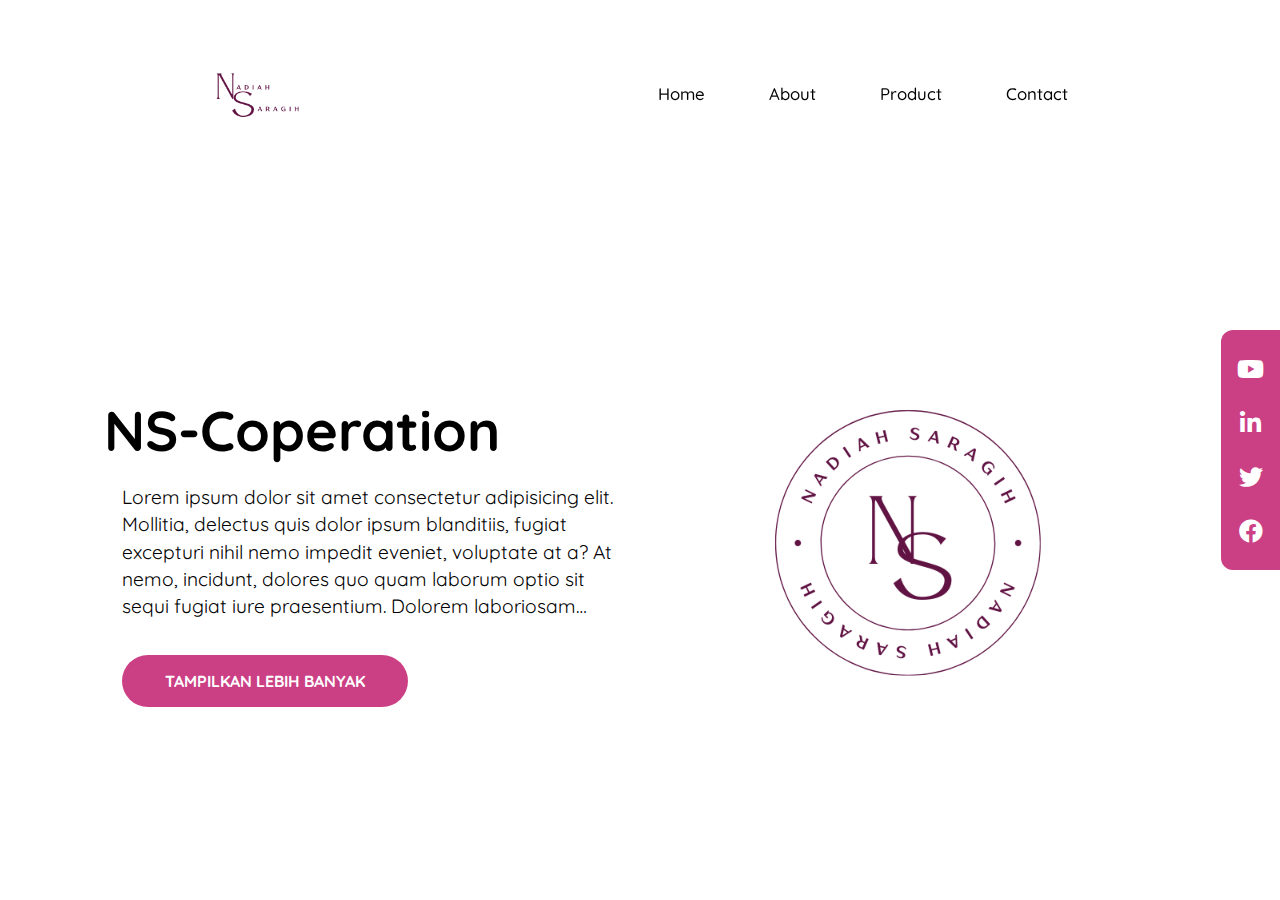
<file: index.html>
<!DOCTYPE html>
<html>
  <head>
    <meta charset="utf-8" />
    <meta name="viewport" content="width=device-width, initial-scale=1.0" />
    <title>Web E-Code</title>
    <!-- My Own CSS -->
    <link rel="stylesheet" href="style.css" />
    <!-- Fonts -->
    <link rel="preconnect" href="https://fonts.googleapis.com" />
    <link rel="preconnect" href="https://fonts.gstatic.com" crossorigin />
    <link
      href="https://fonts.googleapis.com/css2?family=Quicksand:wght@500;700&display=swap"
      rel="stylesheet"
    />
    <!-- Font Awesome 5.15.4 -->
    <link
      rel="stylesheet"
      href="https://cdnjs.cloudflare.com/ajax/libs/font-awesome/5.15.4/css/all.min.css"
      integrity="sha512-1ycn6IcaQQ40/MKBW2W4Rhis/DbILU74C1vSrLJxCq57o941Ym01SwNsOMqvEBFlcgUa6xLiPY/NS5R+E6ztJQ=="
      crossorigin="anonymous"
      referrerpolicy="no-referrer"
    />
  </head>
  <body>
    <header class="navbar-container">
      <div class="logo">
        <img src="NS LOGO LONG.png" alt="E-Code" />
      </div>
      <nav class="nav-list">
        <ul>
          <li><a href="#">Home</a></li>
          <li><a href="#">About</a></li>
          <li><a href="#">Product</a></li>
          <li><a href="#">Contact</a></li>
        </ul>
      </nav>
    </header>
    <main>
      
      <div class="content">
        <div class="content-description">
          <h1 class="title">NS-Coperation</h1>
          <div id="textContainer" class="collapsed">
          <p id="text">Lorem ipsum dolor sit amet consectetur adipisicing elit. Mollitia, delectus quis dolor ipsum blanditiis, fugiat excepturi nihil nemo impedit eveniet, voluptate at a? At nemo, incidunt, dolores quo quam laborum optio sit sequi fugiat iure praesentium. Dolorem laboriosam unde iste maiores totam neque minus non, id placeat nesciunt atque amet reiciendis impedit odio voluptates eum aliquam molestiae iusto obcaecati saepe nulla eveniet ut? Quidem veniam at blanditiis alias assumenda minima, minus fuga porro quasi velit impedit, praesentium eos excepturi nobis?
          </p>
          <button id="toggleButton" onclick="toggleText()">Tampilkan lebih banyak</button>
          </div>
        </div>
        <div class="content-image">
          <img src="NS LOGO.png" alt="E-Code" />
        </div>
      </div>
      <aside>
        <div class="social-media">
          <ul>
            <li>
              <a href="#"><i class="fab fa-youtube"></i></a>
            </li>
            <li>
              <a href="#"><i class="fab fa-linkedin-in"></i></a>
            </li>
            <li>
              <a href="#"><i class="fab fa-twitter"></i></a>
            </li>
            <li>
              <a href="#"><i class="fab fa-facebook"></i></a>
            </li>
          </ul>
        </div>
      </aside>
    </main>
  <script>
  function toggleText() {
    const textContainer = document.getElementById('textContainer');
    const toggleButton = document.getElementById('toggleButton');

    if (textContainer.classList.contains('collapsed')) {
        textContainer.classList.remove('collapsed');
        textContainer.classList.add('expanded');
        toggleButton.innerText = 'Tampilkan lebih sedikit';
    } else {
        textContainer.classList.remove('expanded');
        textContainer.classList.add('collapsed');
        toggleButton.innerText = 'Tampilkan lebih banyak';
    }
}
  
  </script>

  </body>
</html>
</file>
<file: style.css>
*,
*::before,
*::after {
  box-sizing: border-box;
}
 
body {
  font-family: 'Quicksand', sans-serif;
 
  height: 100vh;
  margin: 0;
 
  display: flex;
  flex-direction: column;
}
 
header.navbar-container {
  width: 100%;
  max-width: 1200px;
  padding-block: 1rem;
  margin-inline: auto;
 
  display: flex;
  justify-content: space-around;
  align-items: center;
 
  z-index: 9999;
}
 
header.navbar-container .logo img {
  width: 150px;
}
 
header.navbar-container .nav-list ul {
  padding-left: 0;
 
  display: flex;
  justify-content: center;
  gap: 2rem 1rem;
}
 
header.navbar-container .nav-list li {
  list-style-type: none;
}
 
header.navbar-container .nav-list li a {
  padding: 0.5rem 1.5rem;
  border-radius: 999px;
 
  text-decoration: none;
  font-size: 1.05rem;
  font-weight: 500;
  color: black;
 
  transition: all 0.2s ease-in-out;
}
 
header.navbar-container .nav-list li:hover a {
  background-color: #cb4085;
  color: white;
}
 
main {
  flex: 1;
 
  width: 100%;
  max-width: 1200px;
  margin-inline: auto;
  padding: 2rem 4rem;
 
  display: flex;
  align-items: center;
}
 
main .content {
  flex: 1;
 
  display: flex;
  align-items: center;
}
 
main .content .content-description {
  flex: 1 1;
}
 
main .content .content-description .title {
  margin-block: 1rem;
 
  font-size: 3.5rem;
}
 
main .content .content-description p {
  font-size: 1.2rem;
  line-height: 1.7rem;
}
 
main .content .content-description button {
  padding: 0.8rem 2.5rem;
  border: 3px solid transparent;
  border-radius: 999px;
  margin-block-start: 1rem;
 
  background-color: #cb4085;
 
  font-family: 'Quicksand', sans-serif;
  text-transform: uppercase;
  font-size: 1rem;
  font-weight: 700;
  color: white;
 
  cursor: pointer;
  transition: all 0.15s ease-in;
}
 
main .content .content-description button:hover {
  border: 3px solid #cb4085;
  background-color: transparent;
 
  color: #cb4085;
}
 
main .content .content-image {
  flex: 1;
 
  display: flex;
}
 
main .content .content-image img {
  width: 400px;
  min-width: 250px;
  margin: auto;
}
 
main aside {
  position: fixed;
  inset-block: 0;
  inset-inline-end: 0;
}
 
main aside .social-media {
  height: 100%;
  display: flex;
}
 
main aside .social-media ul {
  padding: 1.5rem 1rem;
  border-top-left-radius: 12px;
  border-bottom-left-radius: 12px;
  margin: auto;
  background-color: #cb4085;
 
  display: flex;
  flex-flow: column nowrap;
  align-items: center;
  justify-content: center;
  gap: 1.5rem;
}
 
main aside .social-media li {
  list-style-type: none;
}
 
main aside .social-media li a {
  text-decoration: none;
  font-size: 1.5rem;
  color: white;
 
  transition: all 0.1s ease-in-out;
}
 
main aside .social-media li a:hover {
  color: #F2E5BF;
}
 
#textContainer {
  max-width: 500px;
  margin: auto;
}
#textContainer h2 {
  margin-bottom: 10px; /* Beri sedikit jarak antara judul dan isi */
}

#textContainer.collapsed #text {
  overflow: hidden;
  display: -webkit-box;
    -webkit-line-clamp: 5; /* Menampilkan minimal 5 baris */
    -webkit-box-orient: vertical;
}
#content.expanded #text {
  display: block;
}
#textContainer.expanded #text {
  white-space: normal;
  height: auto;
}

/* Medium devices (768px dan di bawahnya) */
@media screen and (max-width: 768px) {
  header.navbar-container {
    flex-direction: column;
  }
 
  header.navbar-container .nav-list ul {
    flex-wrap: wrap;
    column-gap: 0.5rem;
  }
 
  main {
    padding: 1rem 3rem;
  }
 
  main .content {
    flex-direction: column;
    gap: 2rem;
  }
 
  main .content .content-description .title {
    font-size: 3rem;
  }
 
  main .content .content-description p {
    font-size: 1rem;
  }
 
  main .content .content-image {
    order: -1;
  }
}
</file>
